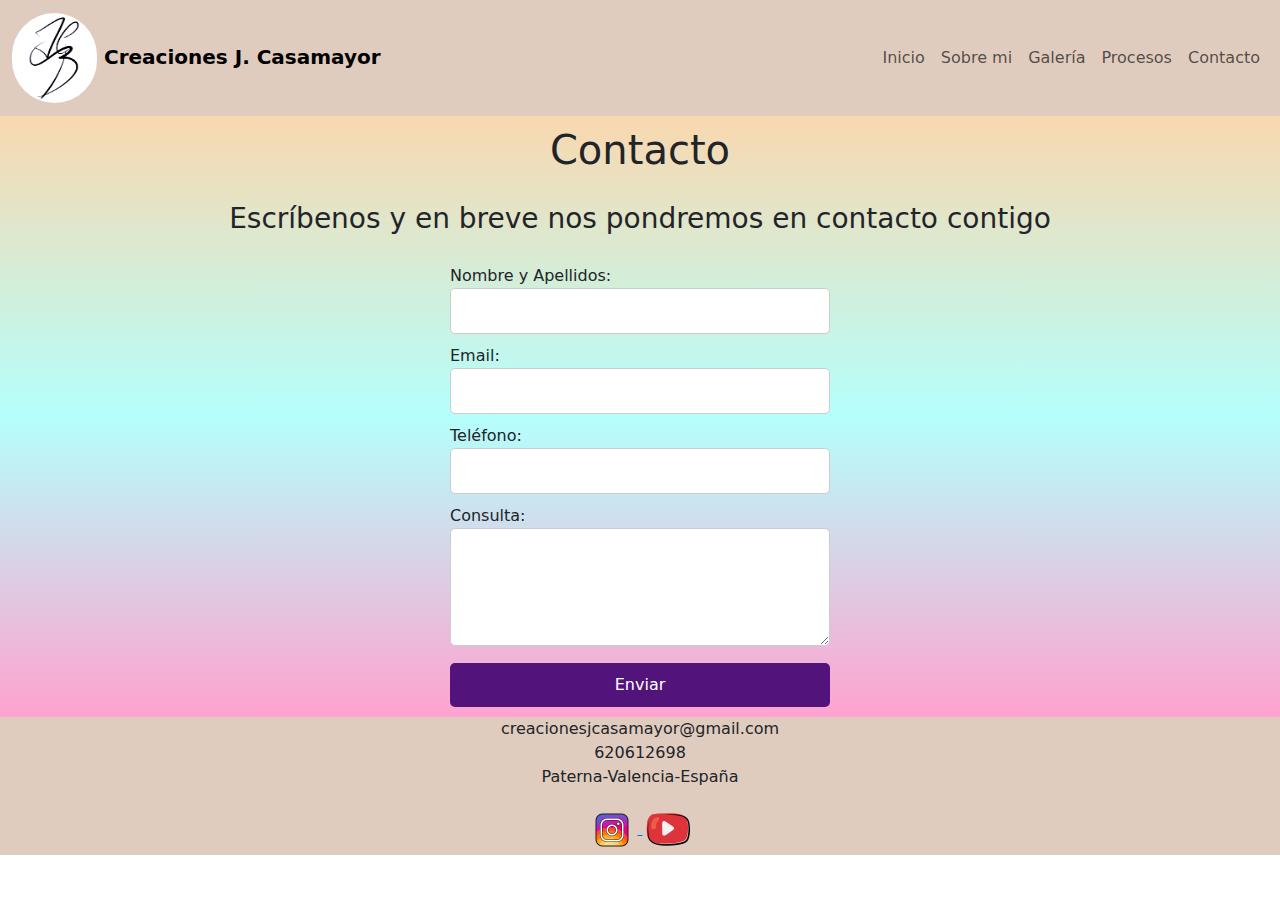
<file: HTML/contacto.html>
<!DOCTYPE html>
<html lang="en">
<head>
    <meta charset="UTF-8">
    <meta name="viewport" content="width=device-width, initial-scale=1.0">
    <link href="https://cdn.jsdelivr.net/npm/bootstrap@5.3.3/dist/css/bootstrap.min.css" rel="stylesheet" integrity="sha384-QWTKZyjpPEjISv5WaRU9OFeRpok6YctnYmDr5pNlyT2bRjXh0JMhjY6hW+ALEwIH" crossorigin="anonymous">
    <link rel="preconnect" href="https://fonts.googleapis.com">
    <link rel="preconnect" href="https://fonts.gstatic.com" crossorigin>
    <link href="https://fonts.googleapis.com/css2?family=Montserrat:ital,wght@0,100..900;1,100..900&display=swap" rel="stylesheet">
    <link rel="stylesheet" href="../CSS/style.css">
    <title>Creaciones J. Casamayor | Contacto</title>
</head>

<body>

    <header>
        <nav class="navbar navbar-expand-lg">
            <div class="container-fluid">
                <div class="d-flex flex-grow-1 justify-content-between align-items-center">
                    <a class="navbar-brand" href="#">
                        <img class="logotipo" src="../Imagenes/logo.jpg" alt="Logotipo"> Creaciones J. Casamayor
                    </a>
                    <button class="navbar-toggler" type="button" data-bs-toggle="collapse" data-bs-target="#myNavbar7">
                        <span class="navbar-toggler-icon"></span>
                    </button>
                </div>
                <div class="collapse navbar-collapse" id="myNavbar7">
                    <ul class="navbar-nav ms-auto flex-nowrap">
                        <li class="nav-item">
                            <a href="../index.html" class="nav-link">Inicio</a>
                        </li>
                        <li class="nav-item">
                            <a href="sobre-mi.html" class="nav-link">Sobre mi</a>
                        </li>
                        <li class="nav-item">
                            <a href="galeria.html" class="nav-link">Galería</a>
                        </li>
                        <li class="nav-item">
                            <a href="procesos.html" class="nav-link">Procesos</a>
                        </li>
                        <li class="nav-item">
                            <a href="contacto.html" class="nav-link">Contacto</a>
                        </li>
                    </ul>
                </div>
            </div>
        </nav>
    </header>

    <main>
        <h1 class="formulario">Contacto</h1>
        <h3 class="formulario">Escríbenos y en breve nos pondremos en contacto contigo</h3>
        <form action="#" method="POST">
            <div>
                <label for="nombre">Nombre y Apellidos:</label><br>
                <input type="text" id="nombre" name="nombre" required><br>
            </div>
            <div>
                <label for="email">Email:</label><br>
                <input type="email" id="email" name="email" required><br>
            </div>
            <div>
                <label for="telefono">Teléfono:</label><br>
                <input type="tel" id="telefono" name="telefono"><br>
            </div>
            <div>
                <label for="consulta">Consulta:</label><br>
                <textarea id="consulta" name="consulta" rows="4" required></textarea><br>
            </div>
            <div>
                <button type="submit">Enviar</button>
            </div>
        </form>
    </main>

    <footer>
        <div>
            <p  class="informacion">creacionesjcasamayor@gmail.com <br>620612698 <br> Paterna-Valencia-España</p>
        </div>
        <div class="redes-sociales">
            <a href="https://www.instagram.com/creaciones.j.casamayor" target="_blank">
                <img class="logo" src="../Imagenes/icons8-instagram-100.png" alt="Logo Instagram">
            </a>
            <a href="https://www.youtube.com/@creacionesjcasamayor4311" target="_blank">
                <img class="logo" src="../Imagenes/icons8-youtube-100.png" alt="Logo Youtube">
            </a>
        </div>
    </footer>

    <script src="https://cdn.jsdelivr.net/npm/bootstrap@5.3.3/dist/js/bootstrap.bundle.min.js" integrity="sha384-YvpcrYf0tY3lHB60NNkmXc5s9fDVZLESaAA55NDzOxhy9GkcIdslK1eN7N6jIeHz" crossorigin="anonymous"></script>
</body>
</html>
</file>
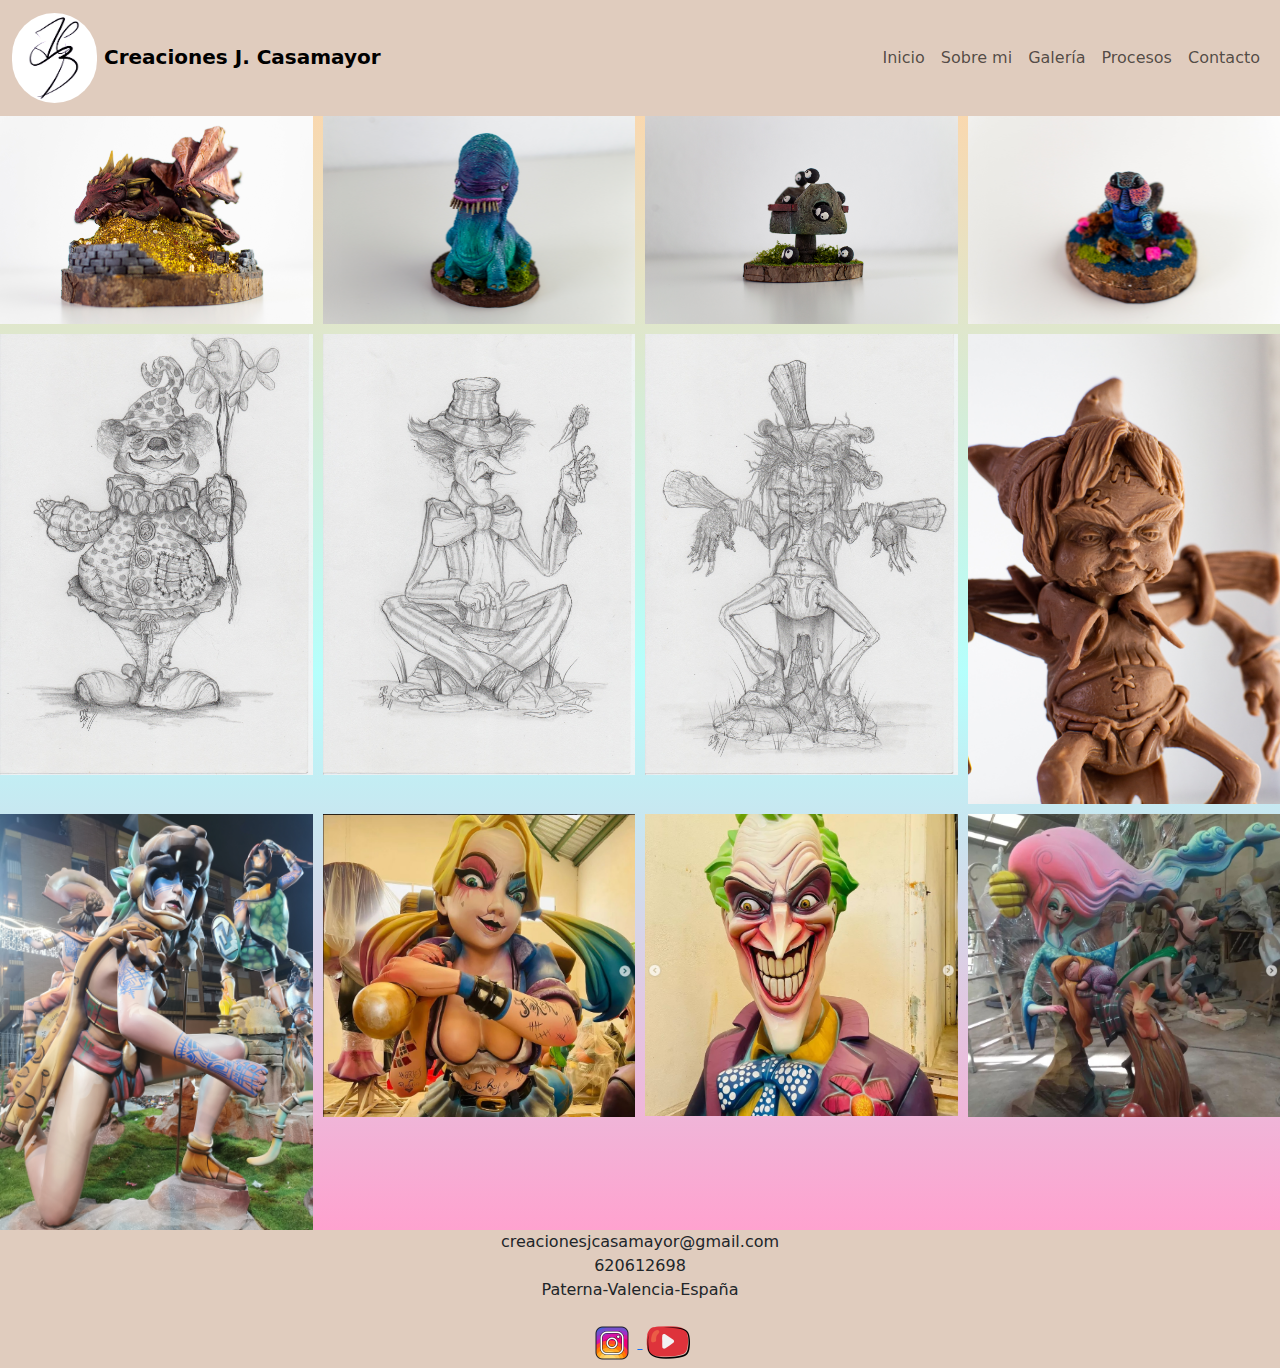
<file: HTML/galeria.html>
<!DOCTYPE html>
<html lang="en">
<head>
    <meta charset="UTF-8">
    <meta name="viewport" content="width=device-width, initial-scale=1.0">
    <link href="https://cdn.jsdelivr.net/npm/bootstrap@5.3.3/dist/css/bootstrap.min.css" rel="stylesheet" integrity="sha384-QWTKZyjpPEjISv5WaRU9OFeRpok6YctnYmDr5pNlyT2bRjXh0JMhjY6hW+ALEwIH" crossorigin="anonymous">
    <link rel="preconnect" href="https://fonts.googleapis.com">
    <link rel="preconnect" href="https://fonts.gstatic.com" crossorigin>
    <link href="https://fonts.googleapis.com/css2?family=Montserrat:ital,wght@0,100..900;1,100..900&display=swap" rel="stylesheet">
    <link rel="stylesheet" href="../CSS/style.css">
    <title>Creaciones J. Casamayor | Galería</title>
</head>
<body>

    <header>
        <nav class="navbar navbar-expand-lg">
            <div class="container-fluid">
                <div class="d-flex flex-grow-1 justify-content-between align-items-center">
                    <a class="navbar-brand" href="#">
                        <img class="logotipo" src="../Imagenes/logo.jpg" alt="Logotipo"> Creaciones J. Casamayor
                    </a>
                    <button class="navbar-toggler" type="button" data-bs-toggle="collapse" data-bs-target="#myNavbar7">
                        <span class="navbar-toggler-icon"></span>
                    </button>
                </div>
                <div class="collapse navbar-collapse" id="myNavbar7">
                    <ul class="navbar-nav ms-auto flex-nowrap">
                        <li class="nav-item">
                            <a href="../index.html" class="nav-link">Inicio</a>
                        </li>
                        <li class="nav-item">
                            <a href="sobre-mi.html" class="nav-link">Sobre mi</a>
                        </li>
                        <li class="nav-item">
                            <a href="galeria.html" class="nav-link">Galería</a>
                        </li>
                        <li class="nav-item">
                            <a href="procesos.html" class="nav-link">Procesos</a>
                        </li>
                        <li class="nav-item">
                            <a href="contacto.html" class="nav-link">Contacto</a>
                        </li>
                    </ul>
                </div>
            </div>
        </nav>
    </header>

    <main>
        <div class="gallery">
            <div class="gallery-item">
                <img src="/Imagenes/Galería/Figuras/_DSC0056.jpg" alt="Imagen 1">
            </div>
            <div class="gallery-item">
                <img src="/Imagenes/Galería/Figuras/_DSC0055.jpg" alt="Imagen 2">
            </div>
            <div class="gallery-item">
                <img src="/Imagenes/Galería/Figuras/_DSC0016.jpg" alt="Imagen 3">
            </div>
            <div class="gallery-item">
                <img src="/Imagenes/Galería/Figuras/_DSC0031.jpg" alt="Imagen 4">
            </div>
            <div class="gallery-item">
                <img src="/Imagenes/Carrusel/10.jpg" alt="Imagen 5">
            </div>
            <div class="gallery-item">
                <img src="/Imagenes/Carrusel/11.jpg" alt="Imagen 6">
            </div>
            <div class="gallery-item">
                <img src="/Imagenes/Carrusel/9.jpg" alt="Imagen 7">
            </div>
            <div class="gallery-item">
                <img src="/Imagenes/Carrusel/_DSC0064 - copia.jpg" alt="Imagen 8">
            </div>
            <div class="gallery-item">
                <img src="/Imagenes/Galería/Fallas/IMG_20220319_202017.jpg" alt="Imagen 9">
            </div>
            <div class="gallery-item">
                <img src="/Imagenes/Galería/Fallas/Sin título 1.jpg" alt="Imagen 10">
            </div>
            <div class="gallery-item">
                <img src="/Imagenes/Galería/Fallas/Sin título 2.jpg" alt="Imagen 11">
            </div>
            <div class="gallery-item">
                <img src="/Imagenes/Galería/Fallas/Sin título 3.jpg" alt="Imagen 12">
            </div>
        </div>
    </main>

    <footer>
        <div>
            <p  class="informacion">creacionesjcasamayor@gmail.com <br>620612698 <br> Paterna-Valencia-España</p>
        </div>
        <div class="redes-sociales">
            <a href="https://www.instagram.com/creaciones.j.casamayor" target="_blank">
                <img class="logo" src="../Imagenes/icons8-instagram-100.png" alt="Logo Instagram">
            </a>
            <a href="https://www.youtube.com/@creacionesjcasamayor4311" target="_blank">
                <img class="logo" src="../Imagenes/icons8-youtube-100.png" alt="Logo Youtube">
            </a>
        </div>
    </footer>

    <script src="https://cdn.jsdelivr.net/npm/bootstrap@5.3.3/dist/js/bootstrap.bundle.min.js" integrity="sha384-YvpcrYf0tY3lHB60NNkmXc5s9fDVZLESaAA55NDzOxhy9GkcIdslK1eN7N6jIeHz" crossorigin="anonymous"></script>
</body>
</html>
</file>
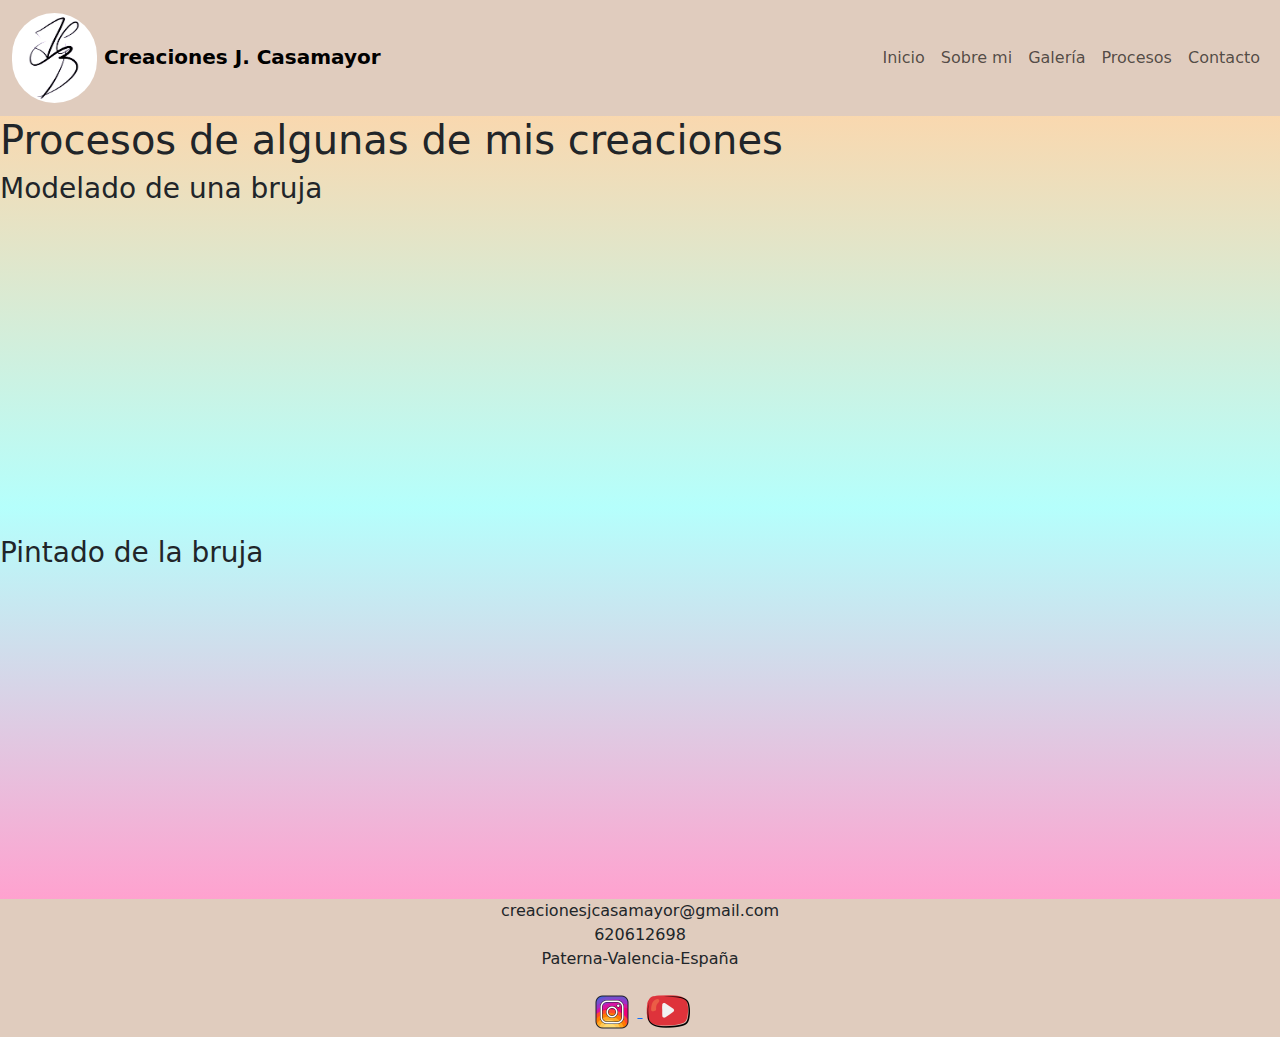
<file: HTML/procesos.html>
<!DOCTYPE html>
<html lang="en">
<head>
    <meta charset="UTF-8">
    <meta name="viewport" content="width=device-width, initial-scale=1.0">
    <link href="https://cdn.jsdelivr.net/npm/bootstrap@5.3.3/dist/css/bootstrap.min.css" rel="stylesheet" integrity="sha384-QWTKZyjpPEjISv5WaRU9OFeRpok6YctnYmDr5pNlyT2bRjXh0JMhjY6hW+ALEwIH" crossorigin="anonymous">
    <link rel="preconnect" href="https://fonts.googleapis.com">
    <link rel="preconnect" href="https://fonts.gstatic.com" crossorigin>
    <link href="https://fonts.googleapis.com/css2?family=Montserrat:ital,wght@0,100..900;1,100..900&display=swap" rel="stylesheet">
    <link rel="stylesheet" href="../CSS/style.css">
    <title>Creaciones J. Casamayor | Procesos de creación</title>
</head>
<body>

    <header>
        <nav class="navbar navbar-expand-lg">
            <div class="container-fluid">
                <div class="d-flex flex-grow-1 justify-content-between align-items-center">
                    <a class="navbar-brand" href="#">
                        <img class="logotipo" src="../Imagenes/logo.jpg" alt="Logotipo"> Creaciones J. Casamayor
                    </a>
                    <button class="navbar-toggler" type="button" data-bs-toggle="collapse" data-bs-target="#myNavbar7">
                        <span class="navbar-toggler-icon"></span>
                    </button>
                </div>
                <div class="collapse navbar-collapse" id="myNavbar7">
                    <ul class="navbar-nav ms-auto flex-nowrap">
                        <li class="nav-item">
                            <a href="../index.html" class="nav-link">Inicio</a>
                        </li>
                        <li class="nav-item">
                            <a href="sobre-mi.html" class="nav-link">Sobre mi</a>
                        </li>
                        <li class="nav-item">
                            <a href="galeria.html" class="nav-link">Galería</a>
                        </li>
                        <li class="nav-item">
                            <a href="procesos.html" class="nav-link">Procesos</a>
                        </li>
                        <li class="nav-item">
                            <a href="contacto.html" class="nav-link">Contacto</a>
                        </li>
                    </ul>
                </div>
            </div>
        </nav>
    </header>

    <main>
        <h1>Procesos de algunas de mis creaciones</h1>
        <h3>Modelado de una bruja</h3>
        <div>
            <iframe width="560" height="315" src="https://www.youtube.com/embed/OKZ4kFAAAxo?si=CWNMvDm5ld0h-lwR" title="YouTube video player" frameborder="0" allow="accelerometer; autoplay; clipboard-write; encrypted-media; gyroscope; picture-in-picture; web-share" allowfullscreen></iframe>
        </div>
        <h3>Pintado de la bruja</h3>
        <div>
            <iframe width="560" height="315" src="https://www.youtube.com/embed/0W1cziW_D74?si=I7CTbq5JW59tqDM-" title="YouTube video player" frameborder="0" allow="accelerometer; autoplay; clipboard-write; encrypted-media; gyroscope; picture-in-picture; web-share" allowfullscreen></iframe>
        </div>
    </main>

    <footer>
        <div>
            <p  class="informacion">creacionesjcasamayor@gmail.com <br>620612698 <br> Paterna-Valencia-España</p>
        </div>
        <div class="redes-sociales">
            <a href="https://www.instagram.com/creaciones.j.casamayor" target="_blank">
                <img class="logo" src="../Imagenes/icons8-instagram-100.png" alt="Logo Instagram">
            </a>
            <a href="https://www.youtube.com/@creacionesjcasamayor4311" target="_blank">
                <img class="logo" src="../Imagenes/icons8-youtube-100.png" alt="Logo Youtube">
            </a>
        </div>
    </footer>

    <script src="https://cdn.jsdelivr.net/npm/bootstrap@5.3.3/dist/js/bootstrap.bundle.min.js" integrity="sha384-YvpcrYf0tY3lHB60NNkmXc5s9fDVZLESaAA55NDzOxhy9GkcIdslK1eN7N6jIeHz" crossorigin="anonymous"></script>
</body>
</html>
</file>
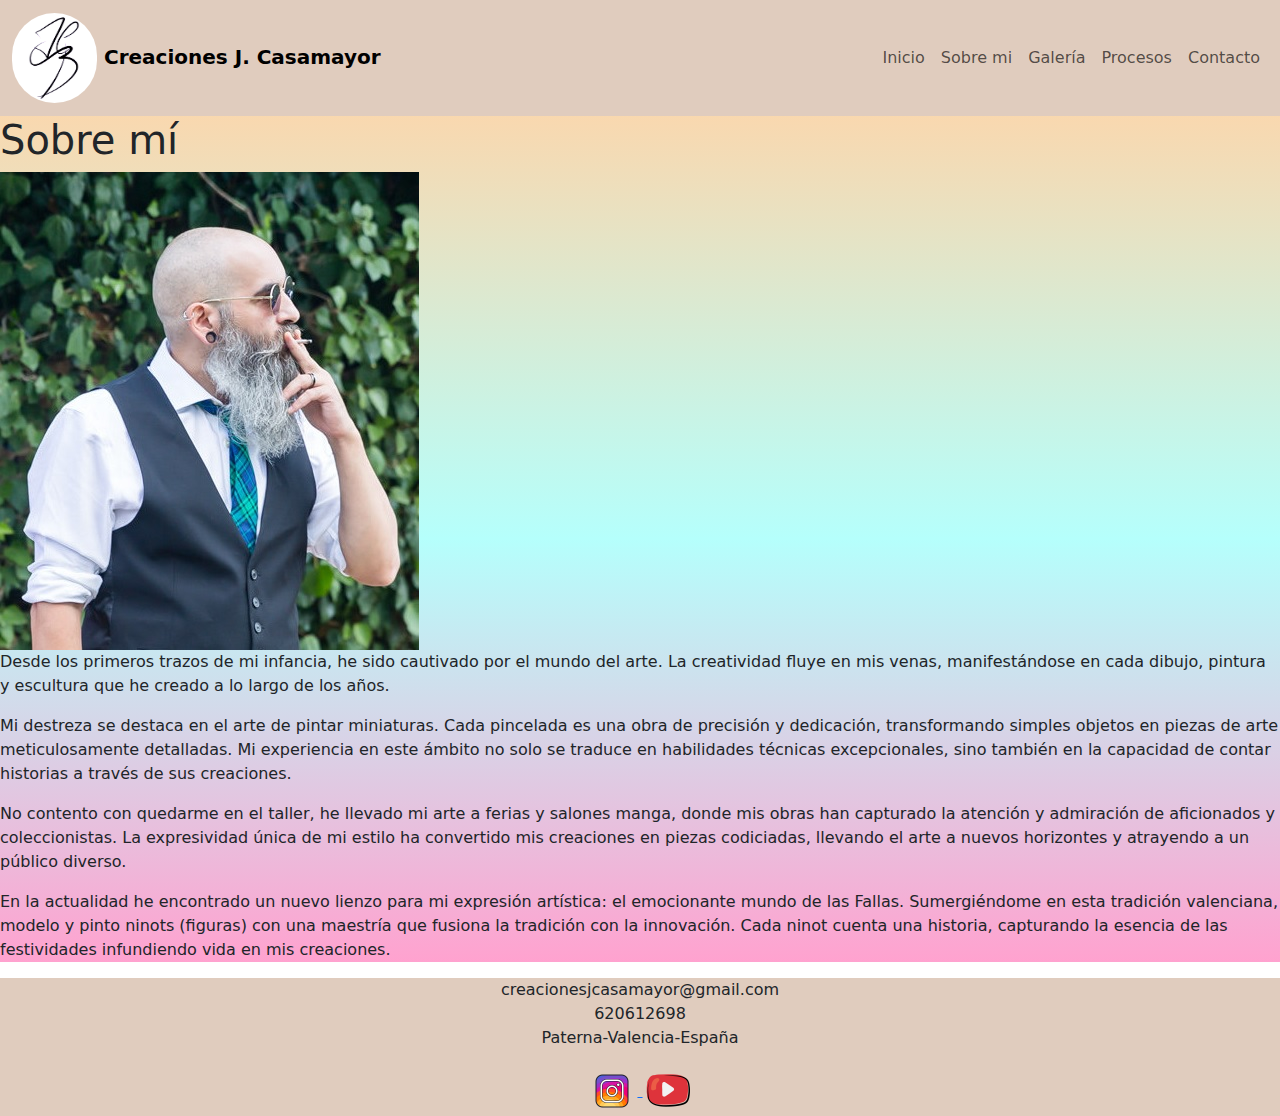
<file: HTML/sobre-mi.html>
<!DOCTYPE html>
<html lang="en">
<head>
    <meta charset="UTF-8">
    <meta name="viewport" content="width=device-width, initial-scale=1.0">
    <link href="https://cdn.jsdelivr.net/npm/bootstrap@5.3.3/dist/css/bootstrap.min.css" rel="stylesheet" integrity="sha384-QWTKZyjpPEjISv5WaRU9OFeRpok6YctnYmDr5pNlyT2bRjXh0JMhjY6hW+ALEwIH" crossorigin="anonymous">
    <link rel="preconnect" href="https://fonts.googleapis.com">
    <link rel="preconnect" href="https://fonts.gstatic.com" crossorigin>
    <link href="https://fonts.googleapis.com/css2?family=Montserrat:ital,wght@0,100..900;1,100..900&family=Noto+Sans+Symbols:wght@100..900&family=Roboto:ital,wght@0,100;0,300;0,400;0,500;0,700;0,900;1,100;1,300;1,400;1,500;1,700;1,900&display=swap" rel="stylesheet">
    <link rel="stylesheet" href="../CSS/style.css">
    <title>Creaciones J. Casamayor | Sobre mi</title>
</head>
<body>

    <header>
        <nav class="navbar navbar-expand-lg">
            <div class="container-fluid">
                <div class="d-flex flex-grow-1 justify-content-between align-items-center">
                    <a class="navbar-brand" href="#">
                        <img class="logotipo" src="../Imagenes/logo.jpg" alt="Logotipo"> Creaciones J. Casamayor
                    </a>
                    <button class="navbar-toggler" type="button" data-bs-toggle="collapse" data-bs-target="#myNavbar7">
                        <span class="navbar-toggler-icon"></span>
                    </button>
                </div>
                <div class="collapse navbar-collapse" id="myNavbar7">
                    <ul class="navbar-nav ms-auto flex-nowrap">
                        <li class="nav-item">
                            <a href="../index.html" class="nav-link">Inicio</a>
                        </li>
                        <li class="nav-item">
                            <a href="sobre-mi.html" class="nav-link">Sobre mi</a>
                        </li>
                        <li class="nav-item">
                            <a href="galeria.html" class="nav-link">Galería</a>
                        </li>
                        <li class="nav-item">
                            <a href="procesos.html" class="nav-link">Procesos</a>
                        </li>
                        <li class="nav-item">
                            <a href="contacto.html" class="nav-link">Contacto</a>
                        </li>
                    </ul>
                </div>
            </div>
        </nav>
    </header>

    <main>
        <h1>Sobre mí</h1>
        <img src="../Imagenes/javi.jpg" alt="Foto de Javi">
        <p>
            Desde los primeros trazos de mi infancia, he sido cautivado por el mundo del arte. La creatividad fluye en mis venas, manifestándose en cada dibujo, pintura y escultura que he creado a lo largo de los años.
        </p>
        <p>
            Mi destreza se destaca en el arte de pintar miniaturas. Cada pincelada es una obra de precisión y dedicación, transformando simples objetos en piezas de arte meticulosamente detalladas. Mi experiencia en este ámbito no solo se traduce en habilidades técnicas excepcionales, sino también en la capacidad de contar historias a través de sus creaciones.
        </p>
        <p>
            No contento con quedarme en el taller, he llevado mi arte a ferias y salones manga, donde mis obras han capturado la atención y admiración de aficionados y coleccionistas. La expresividad única de mi estilo ha convertido mis creaciones en piezas codiciadas, llevando el arte a nuevos horizontes y atrayendo a un público diverso.
        </p>
        <p>
            En la actualidad he encontrado un nuevo lienzo para mi expresión artística: el emocionante mundo de las Fallas. Sumergiéndome en esta tradición valenciana, modelo y pinto ninots (figuras) con una maestría que fusiona la tradición con la innovación. Cada ninot cuenta una historia, capturando la esencia de las festividades infundiendo vida en mis creaciones.
        </p>
    </main>

    <footer>
        <div>
            <p  class="informacion">creacionesjcasamayor@gmail.com <br>620612698 <br> Paterna-Valencia-España</p>
        </div>
        <div class="redes-sociales">
            <a href="https://www.instagram.com/creaciones.j.casamayor" target="_blank">
                <img class="logo" src="../Imagenes/icons8-instagram-100.png" alt="Logo Instagram">
            </a>
            <a href="https://www.youtube.com/@creacionesjcasamayor4311" target="_blank">
                <img class="logo" src="../Imagenes/icons8-youtube-100.png" alt="Logo Youtube">
            </a>
        </div>
    </footer>

    <script src="https://cdn.jsdelivr.net/npm/bootstrap@5.3.3/dist/js/bootstrap.bundle.min.js" integrity="sha384-YvpcrYf0tY3lHB60NNkmXc5s9fDVZLESaAA55NDzOxhy9GkcIdslK1eN7N6jIeHz" crossorigin="anonymous"></script>
</body>
</html>
</file>
<file: CSS/style.css>
* {
  margin: 0;
  padding: 0;
  box-sizing: border-box;
}

body {
  width: 100%;
  min-height: 100vh;
}

header {
  background-color: #E0CCBE;
}
header nav div div a {
  font-weight: 800;
}
header nav div div a .logotipo {
  width: 85px;
  height: 90px;
  border-radius: 90px;
}

footer {
  background-color: #E0CCBE;
}
footer .informacion {
  text-align: center;
  font-weight: 500;
}
footer .redes-sociales {
  text-align: center;
}
footer .logo {
  width: 50px;
  height: 50px;
}

main .carousel-item {
  width: 50%;
  height: 50%;
}

.gallery {
  display: grid;
  grid-template-columns: repeat(4, 1fr);
  gap: 10px;
}
@media screen and (max-width: 768px) {
  .gallery {
    grid-template-columns: repeat(3, 1fr);
  }
}
@media screen and (max-width: 576px) {
  .gallery {
    grid-template-columns: repeat(2, 1fr);
  }
}
@media screen and (max-width: 400px) {
  .gallery {
    grid-template-columns: 1fr;
  }
}

.gallery-item {
  position: relative;
  overflow: hidden;
}
.gallery-item img {
  width: 100%;
  height: auto;
  transition: transform 0.3s ease;
}
@media screen and (max-width: 576px) {
  .gallery-item img {
    width: 100%;
  }
}

.gallery-item:hover img {
  transform: scale(1.1);
}

main {
  background-color: #ffa2cf;
  background-image: linear-gradient(0deg, #ffa2cf 0%, #B5FFFC 50%, #f9d8af 100%);
}
main .formulario {
  text-align: center;
  padding: 10px;
}
main form {
  max-width: 400px;
  margin: 0 auto;
  padding: 10px;
}
main form input[type=text],
main form input[type=email],
main form input[type=tel],
main form textarea {
  width: 100%;
  padding: 10px;
  margin-bottom: 10px;
  border: 1px solid #ccc;
  border-radius: 5px;
  box-sizing: border-box;
}
main form button[type=submit] {
  width: 100%;
  padding: 10px;
  background-color: #52137a;
  color: #fff;
  border: none;
  border-radius: 5px;
  cursor: pointer;
}

/*# sourceMappingURL=style.css.map */
</file>
